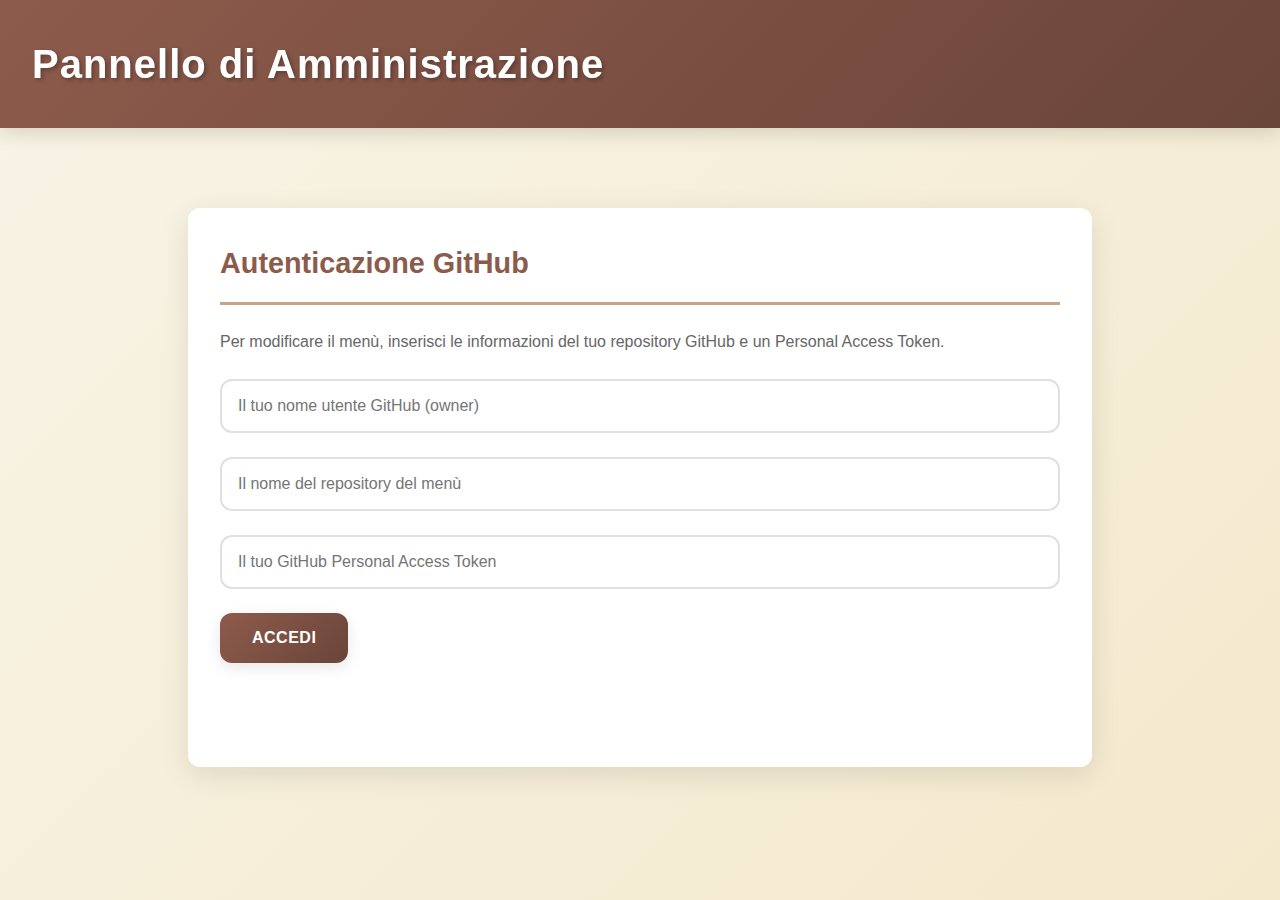
<file: admin.html>
<!DOCTYPE html>
<html lang="it">
<head>
    <meta charset="UTF-8">
    <meta name="viewport" content="width=device-width, initial-scale=1.0">
    <title>Pannello di Amministrazione</title>
    <link rel="stylesheet" href="style.css?v=3.2">
    <link rel="stylesheet" href="admin.css?v=3.2">
</head>
<body>
    <header>
        <h1>Pannello di Amministrazione</h1>
    </header>

    <main>
        <div id="auth-section">
            <h2>Autenticazione GitHub</h2>
            <p>Per modificare il menù, inserisci le informazioni del tuo repository GitHub e un Personal Access Token.</p>
            <input type="text" id="github-owner" placeholder="Il tuo nome utente GitHub (owner)">
            <input type="text" id="github-repo" placeholder="Il nome del repository del menù">
            <input type="password" id="github-token" placeholder="Il tuo GitHub Personal Access Token">
            <button id="auth-button">Accedi</button>
            <p class="auth-status"></p>
        </div>

        <div id="admin-panel" class="hidden">
            <h2>Gestione Menù</h2>
            <div class="controls">
                <label for="lang-select">Seleziona lingua da modificare:</label>
                <select id="lang-select">
                    <option value="it">Italiano</option>
                    <option value="en">Inglese</option>
                </select>
            </div>
            
            <div id="menu-editor">
                <!-- L'editor del menù verrà generato qui -->
            </div>

            <div class="panel-actions">
                 <button id="add-category-btn">Aggiungi Categoria</button>
                 <button id="save-changes-btn">Salva Tutte le Modifiche su GitHub</button>
            </div>
           
            <div id="status-area"></div>
        </div>
    </main>

    <script src="admin.js?v=3.2"></script>
</body>
</html>
</file>
<file: style.css>
/* --- Variabili CSS per una facile personalizzazione --- */
:root {
    --primary-color: #8D5B4C; /* Marrone caldo per un'atmosfera da caffè */
    --primary-dark: #6a4539; /* Versione più scura del primario */
    --secondary-color: #F4E9CD; /* Sfondo chiaro, pergamena */
    --text-color: #3D3522; /* Testo scuro, leggibile */
    --accent-color: #C7A587; /* Un accento più chiaro */
    --white-color: #FFFFFF;
    --shadow-light: rgba(0, 0, 0, 0.1);
    --shadow-medium: rgba(0, 0, 0, 0.15);
    --shadow-dark: rgba(0, 0, 0, 0.25);
    
    --font-primary: 'Montserrat', sans-serif;
    --base-font-size: 16px;
    --h1-font-size: 2.2rem;
    --h2-font-size: 1.6rem;
    
    --border-radius: 12px;
    --transition: all 0.3s ease;
}

/* --- Stili Generali e Mobile-First --- */
* {
    box-sizing: border-box;
    margin: 0;
    padding: 0;
}

body {
    font-family: var(--font-primary);
    background: linear-gradient(135deg, var(--secondary-color) 0%, #f8f4e6 100%);
    color: var(--text-color);
    font-size: var(--base-font-size);
    line-height: 1.6;
    min-height: 100vh;
}

/* Import Google Font */
@import url('https://fonts.googleapis.com/css2?family=Montserrat:wght@300;400;600;700&display=swap');

img {
    max-width: 100%;
    height: auto;
    display: block;
}

/* --- Header --- */
header {
    background: linear-gradient(135deg, var(--primary-color) 0%, var(--primary-dark) 100%);
    color: var(--white-color);
    padding: 1.5rem 1rem;
    display: flex;
    justify-content: space-between;
    align-items: center;
    position: sticky;
    top: 0;
    z-index: 100;
    box-shadow: 0 4px 20px var(--shadow-medium);
    backdrop-filter: blur(10px);
}

header h1 {
    font-size: var(--h1-font-size);
    font-weight: 700;
    margin: 0;
    text-shadow: 2px 2px 4px rgba(0,0,0,0.3);
    letter-spacing: 1px;
}

/* --- Controlli (Lingua) --- */
.control-btn {
    background: linear-gradient(135deg, var(--accent-color) 0%, #d4b896 100%);
    color: var(--text-color);
    border: none;
    padding: 0.7rem 1.2rem;
    border-radius: var(--border-radius);
    cursor: pointer;
    font-weight: 600;
    font-size: 0.9rem;
    transition: var(--transition);
    box-shadow: 0 2px 10px var(--shadow-light);
    text-transform: uppercase;
    letter-spacing: 0.5px;
}

.control-btn:hover {
    transform: translateY(-2px);
    box-shadow: 0 4px 15px var(--shadow-medium);
    background: linear-gradient(135deg, #d4b896 0%, var(--accent-color) 100%);
}

/* --- Contenitore Menù --- */
#menu-container {
    padding: 2rem 1rem;
    max-width: 1200px;
    margin: 0 auto;
}

.category {
    margin-bottom: 3rem;
    background: var(--white-color);
    border-radius: var(--border-radius);
    box-shadow: 0 8px 30px var(--shadow-light);
    overflow: hidden;
    transition: var(--transition);
}

.category:hover {
    transform: translateY(-5px);
    box-shadow: 0 15px 40px var(--shadow-medium);
}

.category-header {
    display: flex;
    justify-content: space-between;
    align-items: center;
    cursor: pointer;
    padding: 1.5rem 2rem;
    background: linear-gradient(135deg, var(--primary-color) 0%, var(--primary-dark) 100%);
    color: var(--white-color);
    transition: var(--transition);
}

.category-header:hover {
    background: linear-gradient(135deg, var(--primary-dark) 0%, var(--primary-color) 100%);
}

.category-header h2 {
    font-size: var(--h2-font-size);
    font-weight: 600;
    margin: 0;
    text-shadow: 1px 1px 2px rgba(0,0,0,0.3);
}

.category-toggle {
    font-size: 1.8rem;
    font-weight: 300;
    transition: transform 0.4s cubic-bezier(0.4, 0, 0.2, 1);
    width: 30px;
    height: 30px;
    display: flex;
    align-items: center;
    justify-content: center;
    background: rgba(255,255,255,0.1);
    border-radius: 50%;
}

.category-items {
    display: grid;
    grid-template-columns: 1fr;
    gap: 1rem;
    padding: 0;
    max-height: 0;
    overflow: hidden;
    transition: max-height 0.6s cubic-bezier(0.4, 0, 0.2, 1), padding 0.6s ease;
}

.category.open .category-items {
    max-height: 3000px;
    padding: 2rem;
}

.category.open .category-toggle {
    transform: rotate(45deg);
}

.menu-item {
    background: var(--white-color);
    border-radius: var(--border-radius);
    box-shadow: 0 4px 15px var(--shadow-light);
    display: flex;
    gap: 1.5rem;
    padding: 1.5rem;
    overflow: hidden;
    transition: var(--transition);
    border: 1px solid rgba(141, 91, 76, 0.1);
    animation: fadeInUp 0.6s ease forwards;
}

.menu-item:hover {
    transform: translateY(-3px);
    box-shadow: 0 8px 25px var(--shadow-medium);
    border-color: var(--accent-color);
}

.menu-item-image {
    width: 100px;
    height: 100px;
    object-fit: cover;
    border-radius: var(--border-radius);
    flex-shrink: 0;
    box-shadow: 0 4px 12px var(--shadow-light);
    transition: var(--transition);
}

.menu-item-image:hover {
    transform: scale(1.05);
}

.menu-item-details {
    display: flex;
    flex-direction: column;
    flex-grow: 1;
    justify-content: space-between;
}

.menu-item-header {
    display: flex;
    justify-content: space-between;
    align-items: flex-start;
    margin-bottom: 0.5rem;
}

.menu-item-name {
    color: var(--primary-color);
    font-weight: 600;
    font-size: 1.1rem;
    line-height: 1.3;
}

.menu-item-price {
    color: var(--primary-dark);
    font-weight: 700;
    font-size: 1.2rem;
    white-space: nowrap;
    background: linear-gradient(135deg, var(--accent-color) 0%, #d4b896 100%);
    padding: 0.3rem 0.8rem;
    border-radius: 20px;
    box-shadow: 0 2px 8px var(--shadow-light);
}

.menu-item-description {
    font-size: 0.95rem;
    color: #666;
    line-height: 1.5;
    margin-top: 0.5rem;
    font-weight: 300;
}

/* --- Footer --- */
footer {
    text-align: center;
    padding: 3rem 1rem;
    background: linear-gradient(135deg, var(--primary-color) 0%, var(--primary-dark) 100%);
    color: var(--white-color);
    margin-top: 2rem;
}

footer p {
    font-size: 1.1rem;
    font-weight: 600;
    text-shadow: 1px 1px 2px rgba(0,0,0,0.3);
}

/* --- Loading Animation --- */
@keyframes fadeInUp {
    from {
        opacity: 0;
        transform: translateY(30px);
    }
    to {
        opacity: 1;
        transform: translateY(0);
    }
}

.menu-item:nth-child(even) {
    animation-delay: 0.1s;
}

.menu-item:nth-child(odd) {
    animation-delay: 0.2s;
}

/* --- Media Queries per Tablet e Desktop --- */
@media (min-width: 768px) {
    .category-items {
        grid-template-columns: repeat(2, 1fr);
        gap: 1.5rem;
    }
    
    .menu-item {
        padding: 2rem;
    }
    
    .menu-item-image {
        width: 120px;
        height: 120px;
    }
}

@media (min-width: 1024px) {
    .category-items {
        grid-template-columns: repeat(3, 1fr);
        gap: 2rem;
    }
    
    header {
        padding: 2rem;
    }
    
    #menu-container {
        padding: 3rem 2rem;
    }
}

/* --- Responsive Images --- */
@media (max-width: 480px) {
    .menu-item {
        flex-direction: column;
        text-align: center;
    }
    
    .menu-item-image {
        width: 100%;
        height: 200px;
        align-self: center;
    }
    
    .menu-item-header {
        flex-direction: column;
        gap: 0.5rem;
        align-items: center;
    }
}
</file>
<file: admin.css>
/* Stili per il pannello di amministrazione */

body {
    background: linear-gradient(135deg, #f8f4e6 0%, var(--secondary-color) 100%);
    min-height: 100vh;
}

header {
    background: linear-gradient(135deg, var(--primary-color) 0%, var(--primary-dark) 100%);
    color: var(--white-color);
    text-align: center;
    padding: 2rem;
    margin-bottom: 2rem;
    box-shadow: 0 4px 20px var(--shadow-medium);
}

header h1 {
    font-size: 2.5rem;
    font-weight: 700;
    text-shadow: 2px 2px 4px rgba(0,0,0,0.3);
    letter-spacing: 1px;
}

main {
    max-width: 1000px;
    margin: 0 auto 2rem auto;
    padding: 2rem;
}

#auth-section, #admin-panel {
    background: var(--white-color);
    border-radius: var(--border-radius);
    padding: 2rem;
    box-shadow: 0 8px 30px var(--shadow-light);
    margin-bottom: 2rem;
}

#auth-section h2, #admin-panel h2 {
    color: var(--primary-color);
    margin-bottom: 1.5rem;
    border-bottom: 3px solid var(--accent-color);
    padding-bottom: 1rem;
    font-weight: 600;
    font-size: 1.8rem;
}

#auth-section p {
    margin-bottom: 1.5rem;
    color: #666;
    line-height: 1.6;
}

input[type="text"],
input[type="password"],
select,
textarea {
    width: 100%;
    padding: 1rem;
    margin-bottom: 1.5rem;
    border: 2px solid #e0e0e0;
    border-radius: var(--border-radius);
    font-size: 1rem;
    transition: var(--transition);
    font-family: var(--font-primary);
}

input[type="text"]:focus,
input[type="password"]:focus,
select:focus,
textarea:focus {
    outline: none;
    border-color: var(--primary-color);
    box-shadow: 0 0 0 3px rgba(141, 91, 76, 0.1);
    transform: translateY(-2px);
}

button {
    background: linear-gradient(135deg, var(--primary-color) 0%, var(--primary-dark) 100%);
    color: var(--white-color);
    border: none;
    padding: 1rem 2rem;
    border-radius: var(--border-radius);
    font-size: 1rem;
    font-weight: 600;
    cursor: pointer;
    transition: var(--transition);
    box-shadow: 0 4px 15px var(--shadow-light);
    text-transform: uppercase;
    letter-spacing: 0.5px;
}

button:hover {
    transform: translateY(-3px);
    box-shadow: 0 8px 25px var(--shadow-medium);
    background: linear-gradient(135deg, var(--primary-dark) 0%, var(--primary-color) 100%);
}

.hidden {
    display: none;
}

.auth-status {
    margin-top: 1rem;
    font-weight: bold;
    padding: 1rem;
    border-radius: var(--border-radius);
    text-align: center;
}

.controls {
    margin-bottom: 2rem;
    padding: 1.5rem;
    background: linear-gradient(135deg, var(--accent-color) 0%, #d4b896 100%);
    border-radius: var(--border-radius);
    box-shadow: 0 4px 15px var(--shadow-light);
}

.controls label {
    display: block;
    margin-bottom: 0.8rem;
    font-weight: 600;
    color: var(--text-color);
    font-size: 1.1rem;
}

.controls select {
    margin-bottom: 0;
    background: var(--white-color);
}

.admin-category {
    background: var(--white-color);
    border: 2px solid var(--accent-color);
    border-radius: var(--border-radius);
    padding: 2rem;
    margin-bottom: 2rem;
    box-shadow: 0 8px 25px var(--shadow-light);
    transition: var(--transition);
}

.admin-category:hover {
    transform: translateY(-3px);
    box-shadow: 0 12px 35px var(--shadow-medium);
}

.admin-category-header {
    display: flex;
    justify-content: space-between;
    align-items: center;
    margin-bottom: 2rem;
    padding-bottom: 1rem;
    border-bottom: 2px solid var(--accent-color);
}

.admin-category-header input {
    font-size: 1.4rem;
    font-weight: 700;
    border: none;
    border-bottom: 3px solid transparent;
    background: transparent;
    color: var(--primary-color);
    margin-bottom: 0;
    flex-grow: 1;
    margin-right: 1rem;
}

.admin-category-header input:focus {
    outline: none;
    border-bottom: 3px solid var(--primary-color);
    background: rgba(141, 91, 76, 0.05);
    padding: 0.5rem;
    border-radius: var(--border-radius) var(--border-radius) 0 0;
}

.admin-item {
    border: 1px solid #e0e0e0;
    border-radius: var(--border-radius);
    padding: 2rem;
    margin-bottom: 1.5rem;
    background: #fafafa;
    transition: var(--transition);
}

.admin-item:hover {
    background: var(--white-color);
    border-color: var(--accent-color);
    transform: translateY(-2px);
    box-shadow: 0 6px 20px var(--shadow-light);
}

.admin-item-fields {
    display: grid;
    grid-template-columns: 1fr;
    gap: 1.5rem;
}

.field-group {
    display: flex;
    flex-direction: column;
}

.field-group label {
    font-weight: 600;
    margin-bottom: 0.5rem;
    font-size: 0.95rem;
    color: var(--primary-color);
    text-transform: uppercase;
    letter-spacing: 0.5px;
}

.field-group input {
    margin-bottom: 0;
}

.field-group input[type="file"] {
    border: 2px dashed var(--accent-color);
    background: rgba(199, 165, 135, 0.1);
    padding: 1.5rem;
    text-align: center;
    cursor: pointer;
    transition: var(--transition);
}

.field-group input[type="file"]:hover {
    border-color: var(--primary-color);
    background: rgba(141, 91, 76, 0.1);
}

.item-actions, .category-actions {
    margin-top: 2rem;
    text-align: right;
    display: flex;
    gap: 1rem;
    justify-content: flex-end;
    flex-wrap: wrap;
}

.delete-btn {
    background: linear-gradient(135deg, #e74c3c 0%, #c0392b 100%);
    font-size: 0.9rem;
    padding: 0.8rem 1.5rem;
}

.delete-btn:hover {
    background: linear-gradient(135deg, #c0392b 0%, #a93226 100%);
}

.add-item-btn {
    background: linear-gradient(135deg, #3498db 0%, #2980b9 100%);
    margin-top: 1.5rem;
    width: 100%;
    padding: 1.2rem;
    font-size: 1.1rem;
}

.add-item-btn:hover {
    background: linear-gradient(135deg, #2980b9 0%, #21618c 100%);
}

.panel-actions {
    margin-top: 3rem;
    border-top: 3px solid var(--accent-color);
    padding-top: 2rem;
    text-align: center;
    display: flex;
    gap: 2rem;
    justify-content: center;
    flex-wrap: wrap;
}

#add-category-btn {
    background: linear-gradient(135deg, #9b59b6 0%, #8e44ad 100%);
    font-size: 1.1rem;
    padding: 1.2rem 2rem;
}

#add-category-btn:hover {
    background: linear-gradient(135deg, #8e44ad 0%, #7d3c98 100%);
}

#save-changes-btn {
    font-size: 1.3rem;
    padding: 1.5rem 3rem;
    background: linear-gradient(135deg, #27ae60 0%, #229954 100%);
    box-shadow: 0 6px 20px rgba(39, 174, 96, 0.3);
}

#save-changes-btn:hover {
    background: linear-gradient(135deg, #229954 0%, #1e8449 100%);
    box-shadow: 0 8px 30px rgba(39, 174, 96, 0.4);
}

#status-area {
    margin-top: 2rem;
    padding: 1.5rem;
    border-radius: var(--border-radius);
    display: none;
    font-weight: 600;
    text-align: center;
    box-shadow: 0 4px 15px var(--shadow-light);
}

#status-area.success {
    background: linear-gradient(135deg, #d4edda 0%, #c3e6cb 100%);
    color: #155724;
    border: 2px solid #27ae60;
}

#status-area.error {
    background: linear-gradient(135deg, #f8d7da 0%, #f1b0b7 100%);
    color: #721c24;
    border: 2px solid #e74c3c;
}

/* Preview immagine nel pannello admin */
.image-preview {
    width: 100px;
    height: 100px;
    object-fit: cover;
    border-radius: var(--border-radius);
    margin-top: 1rem;
    border: 2px solid var(--accent-color);
    box-shadow: 0 4px 12px var(--shadow-light);
}

.image-preview-container {
    display: flex;
    align-items: center;
    gap: 1rem;
    margin-top: 1rem;
}

.no-image-placeholder {
    width: 100px;
    height: 100px;
    background: linear-gradient(135deg, #f0f0f0 0%, #e0e0e0 100%);
    border: 2px dashed #ccc;
    border-radius: var(--border-radius);
    display: flex;
    align-items: center;
    justify-content: center;
    color: #999;
    font-size: 0.8rem;
    text-align: center;
}

/* Responsive Grid for item fields */
@media (min-width: 600px) {
    .admin-item-fields {
        grid-template-columns: repeat(2, 1fr);
        gap: 2rem;
    }
    .field-group.full-width {
        grid-column: 1 / -1;
    }
}

@media (min-width: 768px) {
    main {
        padding: 3rem;
    }
    
    .item-actions, .category-actions {
        justify-content: flex-end;
    }
    
    .panel-actions {
        flex-direction: row;
    }
}

/* Opzioni immagine */
.image-options {
    display: flex;
    align-items: center;
    gap: 1rem;
    margin-top: 1rem;
    padding: 1rem;
    background: rgba(199, 165, 135, 0.1);
    border-radius: var(--border-radius);
    border: 1px solid rgba(199, 165, 135, 0.3);
}

.btn-secondary {
    background: linear-gradient(135deg, #6c757d 0%, #5a6268 100%);
    color: var(--white-color);
    border: none;
    padding: 0.8rem 1.5rem;
    border-radius: var(--border-radius);
    font-size: 0.9rem;
    font-weight: 600;
    cursor: pointer;
    transition: var(--transition);
    text-transform: uppercase;
    letter-spacing: 0.5px;
}

.btn-secondary:hover {
    background: linear-gradient(135deg, #5a6268 0%, #495057 100%);
    transform: translateY(-2px);
    box-shadow: 0 4px 15px rgba(108, 117, 125, 0.3);
}

.or-separator {
    color: #666;
    font-style: italic;
    font-size: 0.9rem;
}

/* Modal per selezione immagini */
.image-modal {
    position: fixed;
    top: 0;
    left: 0;
    width: 100%;
    height: 100%;
    background: rgba(0, 0, 0, 0.8);
    display: flex;
    justify-content: center;
    align-items: center;
    z-index: 1000;
    animation: fadeIn 0.3s ease;
}

.modal-content {
    background: var(--white-color);
    border-radius: var(--border-radius);
    box-shadow: 0 20px 60px rgba(0, 0, 0, 0.3);
    max-width: 800px;
    max-height: 80vh;
    width: 90%;
    display: flex;
    flex-direction: column;
    animation: slideInFromTop 0.3s ease;
}

.modal-header {
    display: flex;
    justify-content: space-between;
    align-items: center;
    padding: 2rem;
    border-bottom: 2px solid var(--accent-color);
    background: linear-gradient(135deg, var(--primary-color) 0%, var(--primary-dark) 100%);
    color: var(--white-color);
    border-radius: var(--border-radius) var(--border-radius) 0 0;
}

.modal-header h3 {
    margin: 0;
    font-size: 1.5rem;
    font-weight: 600;
}

.modal-close {
    background: none;
    border: none;
    color: var(--white-color);
    font-size: 2rem;
    cursor: pointer;
    padding: 0;
    width: 40px;
    height: 40px;
    display: flex;
    align-items: center;
    justify-content: center;
    border-radius: 50%;
    transition: var(--transition);
}

.modal-close:hover {
    background: rgba(255, 255, 255, 0.2);
    transform: scale(1.1);
}

.modal-body {
    padding: 2rem;
    overflow-y: auto;
    flex-grow: 1;
}

.image-grid {
    display: grid;
    grid-template-columns: repeat(auto-fill, minmax(150px, 1fr));
    gap: 1.5rem;
}

.image-option {
    border: 2px solid #e0e0e0;
    border-radius: var(--border-radius);
    padding: 1rem;
    text-align: center;
    cursor: pointer;
    transition: var(--transition);
    background: var(--white-color);
}

.image-option:hover {
    border-color: var(--primary-color);
    transform: translateY(-3px);
    box-shadow: 0 8px 25px var(--shadow-medium);
}

.existing-image-preview {
    width: 100%;
    height: 100px;
    object-fit: cover;
    border-radius: var(--border-radius);
    margin-bottom: 0.5rem;
}

.image-name {
    font-size: 0.8rem;
    color: #666;
    word-break: break-word;
    display: block;
    margin-top: 0.5rem;
}

/* Animazioni */
@keyframes fadeIn {
    from {
        opacity: 0;
    }
    to {
        opacity: 1;
    }
}

@keyframes slideInFromTop {
    from {
        opacity: 0;
        transform: translateY(-30px);
    }
    to {
        opacity: 1;
        transform: translateY(0);
    }
}

.admin-category {
    animation: slideInFromTop 0.5s ease forwards;
}

.admin-item {
    animation: slideInFromTop 0.3s ease forwards;
}

/* Responsive per il modal */
@media (max-width: 768px) {
    .modal-content {
        width: 95%;
        max-height: 90vh;
    }
    
    .image-grid {
        grid-template-columns: repeat(auto-fill, minmax(120px, 1fr));
        gap: 1rem;
    }
    
    .image-options {
        flex-direction: column;
        gap: 0.5rem;
    }
    
    .or-separator {
        text-align: center;
    }
}
</file>
